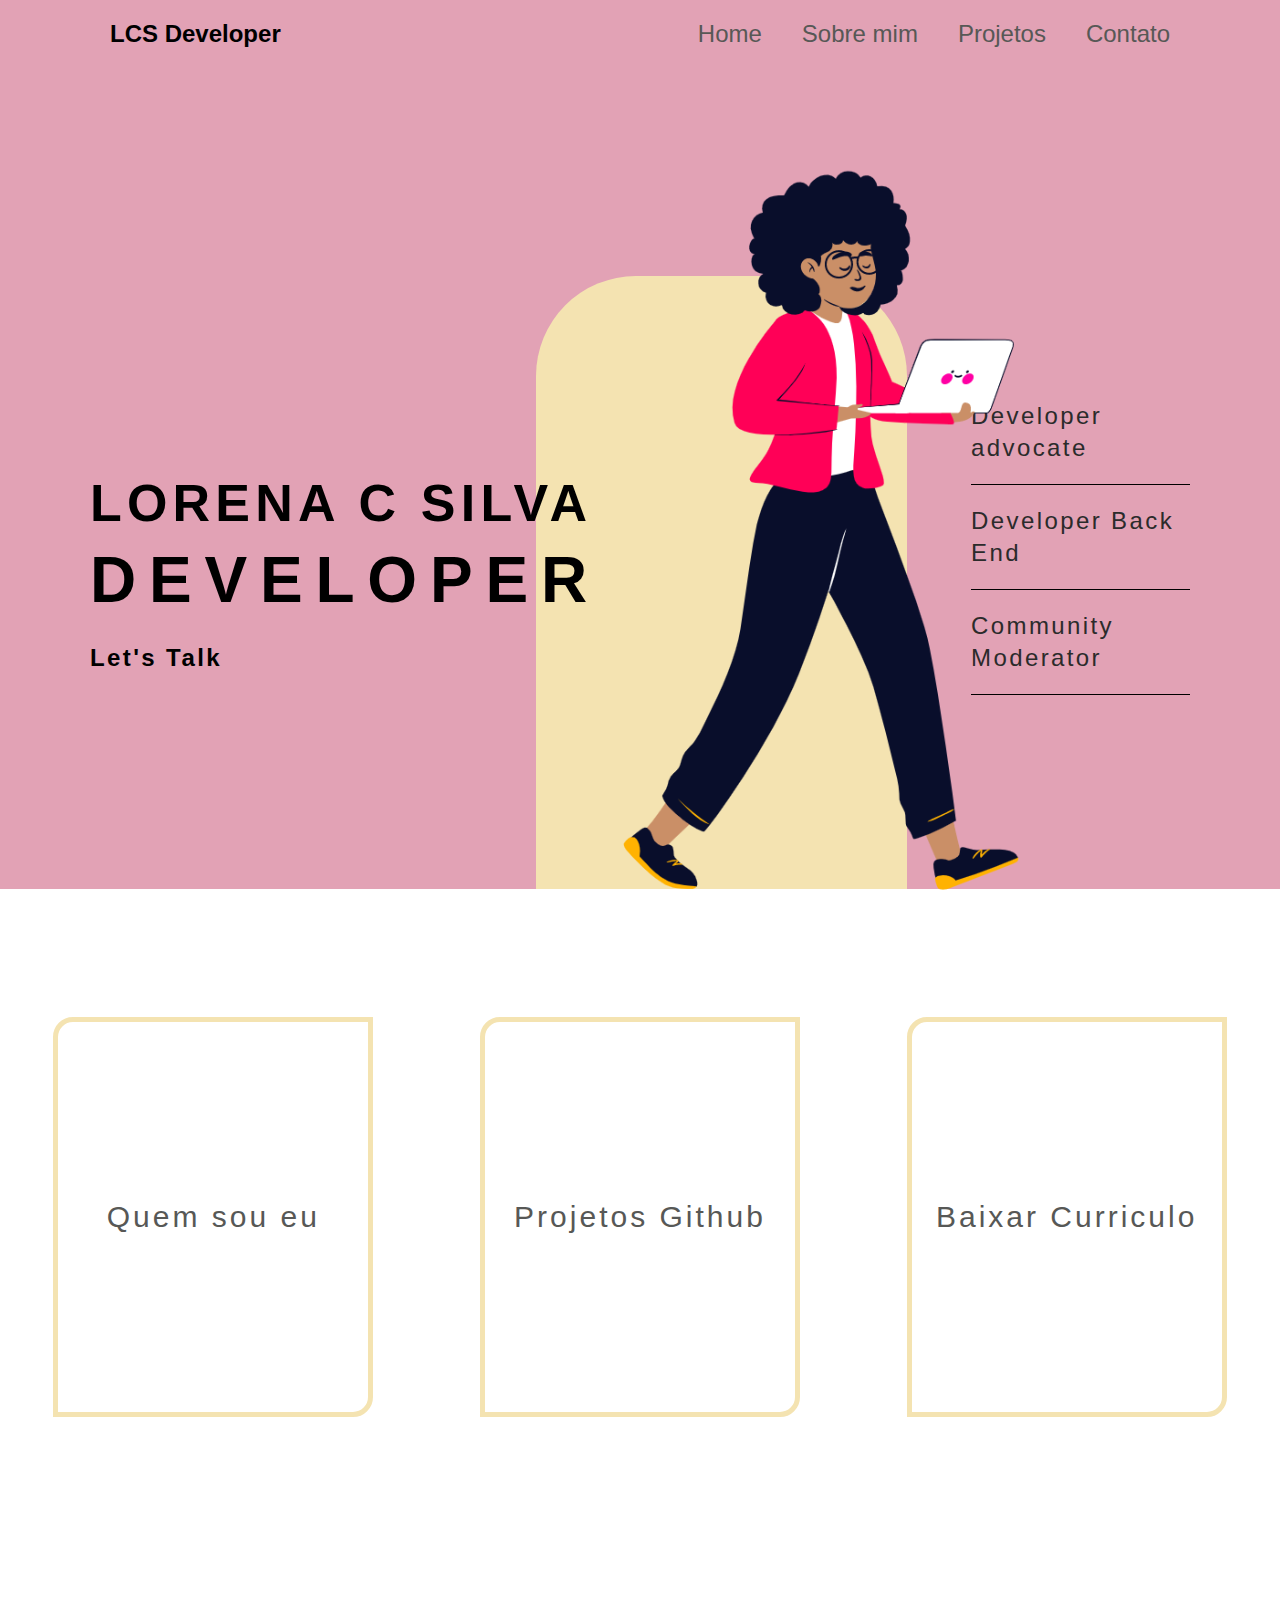
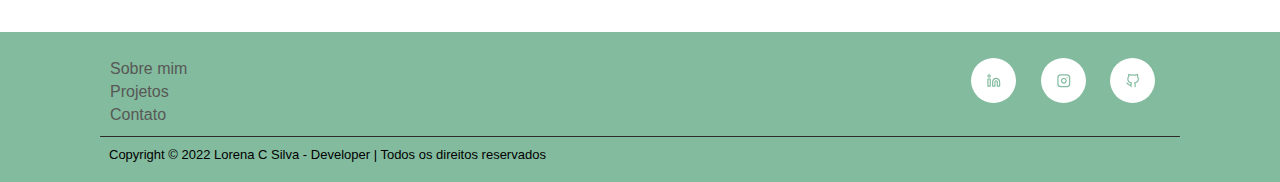
<file: pages/home/home.html>
<!DOCTYPE html>
<html lang="pt-br">

<head>
    <meta charset="UTF-8">
    <meta http-equiv="X-UA-Compatible" content="IE=edge">
    <meta name="viewport" content="width=device-width, initial-scale=1.0">
    <link rel="stylesheet" href="home.css">
    <title>Portifolio</title>

    <nav class="menu-h">
        <ul>
            <li><a>LCS Developer</a></li>

            <li><a href="../contact/contact.html">Contato</a></li>

            <li><a href="../projects/projects.html">Projetos</a></li>

            <li><a href="../about/about.html">Sobre mim</a></li>

            <li><a href="home.html"> Home </a></li>
        </ul>
    </nav>
</head>

<body>

    <div class="home-top">
        <div class="home-top-left">
            <div class="bio">
                <h1>Lorena C Silva</h1>
                <h2>Developer</h2>
                <h3><a href="https://calendly.com/lorenacsilva/30min" target="_blank">Let's Talk</a></h3>
            </div>
        </div>

        <div class="home-image">
            <img src="/img/loren.svg">
        </div>

        <div class="container-yellow"></div>

        <div class="home-top-right">
            <div class="charges">
                <h4>Developer advocate</h4>
                <hr>
                <h4>Developer Back End</h4>
                <hr>
                <h4>Community Moderator</h4>
                <hr>
            </div>
        </div>
    </div>

    <div class="home-middle">
        <div class="squares">
            <div>
                <a class="square-1" href="../about/about.html">Quem sou eu</a>
            </div>
            <div>
                <a class="square-2" href="https://github.com/lorenacsilva">Projetos Github</a>
            </div>
            <div>
                <a class="square-3" href="../Lorena C Silva - Curriculo.pdf" download="curriculo-lorena">Baixar
                    Curriculo</a>
            </div>
        </div>
    </div>
</body>

<footer>
    <nav class="menu-f">
        <div class="about">
            <a href="../about/about.html">Sobre mim</a>
            <a href="https://github.com/lorenacsilva">Projetos</a>
            <a href="../contact/contact.html">Contato</a>
        </div>
    </nav>

    <div class="midias">
        <a class="link" href="https://www.linkedin.com/in/lorenacsilva/" target="_blank"><svg width="45" height="45"
                viewBox="0 0 77 77" fill="none" xmlns="http://www.w3.org/2000/svg">
                <circle cx="38.5" cy="38.5" r="38.5" fill="white" />
                <path
                    d="M43 35C44.5913 35 46.1174 35.6321 47.2426 36.7574C48.3679 37.8826 49 39.4087 49 41V48H45V41C45 40.4696 44.7893 39.9609 44.4142 39.5858C44.0391 39.2107 43.5304 39 43 39C42.4696 39 41.9609 39.2107 41.5858 39.5858C41.2107 39.9609 41 40.4696 41 41V48H37V41C37 39.4087 37.6321 37.8826 38.7574 36.7574C39.8826 35.6321 41.4087 35 43 35V35Z"
                    stroke="#83BB9E" stroke-width="2" stroke-linecap="round" stroke-linejoin="round" />
                <path d="M33 36H29V48H33V36Z" stroke="#83BB9E" stroke-width="2" stroke-linecap="round"
                    stroke-linejoin="round" />
                <path
                    d="M31 33C32.1046 33 33 32.1046 33 31C33 29.8954 32.1046 29 31 29C29.8954 29 29 29.8954 29 31C29 32.1046 29.8954 33 31 33Z"
                    stroke="#83BB9E" stroke-width="2" stroke-linecap="round" stroke-linejoin="round" />
            </svg></a>

        <a class="insta" href="https://instagram.com/loren.dev?igshid=YmMyMTA2M2Y=" target="_blank"><svg width="45"
                height="45" viewBox="0 0 77 77" fill="none" xmlns="http://www.w3.org/2000/svg">
                <circle cx="38.5" cy="38.5" r="38.5" fill="white" />
                <path
                    d="M44 29H34C31.2386 29 29 31.2386 29 34V44C29 46.7614 31.2386 49 34 49H44C46.7614 49 49 46.7614 49 44V34C49 31.2386 46.7614 29 44 29Z"
                    stroke="#83BB9E" stroke-width="2" stroke-linecap="round" stroke-linejoin="round" />
                <path
                    d="M43 38.3701C43.1234 39.2023 42.9812 40.0523 42.5937 40.7991C42.2062 41.5459 41.5931 42.1515 40.8416 42.5297C40.0901 42.908 39.2384 43.0397 38.4077 42.906C37.5771 42.7723 36.8097 42.3801 36.2148 41.7852C35.6199 41.1903 35.2277 40.4229 35.094 39.5923C34.9604 38.7616 35.092 37.91 35.4703 37.1584C35.8485 36.4069 36.4541 35.7938 37.2009 35.4063C37.9477 35.0188 38.7977 34.8766 39.63 35.0001C40.4789 35.1259 41.2648 35.5215 41.8716 36.1284C42.4785 36.7352 42.8741 37.5211 43 38.3701Z"
                    stroke="#83BB9E" stroke-width="2" stroke-linecap="round" stroke-linejoin="round" />
                <path d="M44.5 33.5H44.51" stroke="#83BB9E" stroke-width="2" stroke-linecap="round"
                    stroke-linejoin="round" />
            </svg></a>

        <a class="git" href="https://github.com/lorenacsilva" target="_blank"><svg width="45" height="45"
                viewBox="0 0 77 77" fill="none" xmlns="http://www.w3.org/2000/svg">
                <circle cx="38.5" cy="38.5" r="38.5" fill="white" />
                <g clip-path="url(#clip0_6_33)">
                    <path
                        d="M36 46.0001C31 47.5001 31 43.5001 29 43.0001M43 49.0001V45.1301C43.0375 44.6532 42.9731 44.1739 42.811 43.7239C42.6489 43.2738 42.3929 42.8635 42.06 42.5201C45.2 42.1701 48.5 40.9801 48.5 35.5201C48.4997 34.1239 47.9627 32.7813 47 31.7701C47.4559 30.5486 47.4236 29.1984 46.91 28.0001C46.91 28.0001 45.73 27.6501 43 29.4801C40.708 28.8589 38.292 28.8589 36 29.4801C33.27 27.6501 32.09 28.0001 32.09 28.0001C31.5764 29.1984 31.5441 30.5486 32 31.7701C31.0301 32.7888 30.4925 34.1435 30.5 35.5501C30.5 40.9701 33.8 42.1601 36.94 42.5501C36.611 42.89 36.3573 43.2955 36.1953 43.74C36.0334 44.1845 35.9668 44.6581 36 45.1301V49.0001"
                        stroke="#83BB9E" stroke-width="2" stroke-linecap="round" stroke-linejoin="round" />
                </g>
                <defs>
                    <clipPath id="clip0_6_33">
                        <rect width="24" height="24" fill="white" transform="translate(27 27)" />
                    </clipPath>
                </defs>
            </svg></a>
    </div>

    <div class="footer-bar"></div>

    <a class="copy">Copyright © 2022 Lorena C Silva - Developer | Todos os direitos reservados</a>
</footer>

</html>
</file>
<file: pages/home/home.css>
:root {
  --color-donuts: rgba(226, 162, 181, 1);
  --color-grama: rgba(131, 187, 158, 1);
  --color-sunshine: rgba(244, 227, 177, 1);
  --color-black-panther: rgba(43, 43, 43, 1);
  --color-christian-grey: rgba(87, 88, 86, 1);
  --color-olaf: rgba(255, 255, 255, 1);
  --color-blackout: #000;
}

* {
  font-family: "Roboto", sans-serif;
  margin: 0 auto;
  padding: 0;
  box-sizing: border-box;
}

.menu-h {
  background-color: var(--color-donuts) !important;
  height: 68px;
}

/*  
.menu-h ul {
  max-width: 800px;
  list-style: none;
}

.menu-h ul li {
  display: inline;
}
*/
.menu-h ul li a {
  padding: 20px;
  display: flex;
  text-decoration: none;
  transition: background 0.4s;
  font-size: 24px;
}

.menu-h li:nth-child(n + 2) a:hover {
  color: var(--color-blackout);
}

.menu-h li:first-child {
  float: left;
  color: var(--color-blackout);
  font-weight: bold;
  margin-left: 90px;
  list-style: none;
}

.menu-h li:nth-child(n + 2) {
  float: right;
  display: flex;
  justify-content: space-between;
}

.menu-h li:nth-child(n + 2) a {
  color: var(--color-christian-grey);
}

.menu-h li:nth-child(2) a {
  margin-right: 90px;
}

/*------------ Top -------------*/

.home-top {
  display: flex;
  width: 100%;
  height: 821px;
  background-color: var(--color-donuts);
  padding-top: 100px;
}

.home-image {
  padding: 0 0 0 615px;
  z-index: 1;
  position: absolute;
}

.home-top-left {
  color: var(--color-blackout);
  font-weight: 700;
  z-index: 2;
}

.home-top-left h1 {
  font-size: 52px;
  line-height: 70px;
  letter-spacing: 0.1em;
  text-transform: uppercase !important;
}

.home-top-left h2 {
  font-size: 64px;
  line-height: 84px;
  letter-spacing: 0.2em;
  text-transform: uppercase !important;
}

.home-top-left h3 {
  font-size: 24px;
  line-height: 32px;
  letter-spacing: 0.1em;
  margin-top: 20px;
}

.home-top-right hr {
  border-right-width: 0px;
  border-bottom-width: 0px;
  border-left-width: 0px;
  border-top: 1.5px solid var(--color-blackout);
  margin: 20px 0 20px 0;
}

.home-top-right h4 {
  font-size: 24px;
  letter-spacing: 0.1em;
  color: var(--color-black-panther);
  font-weight: 400;
  line-height: 32px;
}

.container-yellow {
  height: 85%;
  width: 35%;
  background-color: var(--color-sunshine);
  border-radius: 100px 100px 0px 0px;
  position: relative;
  margin-top: 108px;
  right: 5%;
  z-index: 0;
}

.bio {
  margin-top: 50%;
  margin-left: 90px;
}

.bio a {
  text-decoration: none;
  color: var(--color-blackout);
  z-index: 2;
  position: relative;
  border-radius: 5px;
  transition: all 0.5s ease-in-out;
  z-index: 2;
}

.bio a:hover {
  background-color: var(--color-sunshine);
  color: var(--color-blackout);
  border-color: var(--color-sunshine);
  padding: 10px;
}

.charges {
  margin-right: 90px;
  margin-top: 75%;
  z-index: 2;
}

/*----------- Middle -----------*/

.squares {
  display: flex;
  margin-top: 10%;
}

.squares a {
  text-decoration: none;
  letter-spacing: 0.1em;
  color: var(--color-christian-grey);
}

.squares a:hover {
  background-color: var(--color-sunshine);
  color: var(--color-blackout);
}

.square-1,
.square-2,
.square-3 {
  width: 320px;
  height: 400px;
  border: 5px solid var(--color-sunshine);
  border-radius: 20px 0px;
  font-style: normal;
  font-size: 30px;
  display: grid;
  align-items: center;
  text-align: center;
  letter-spacing: 0.1em;
  transition: all 0.5s ease-in-out;
}

.square-1 a,
.square-2 a,
.square-3 a {
  font-style: normal;
  font-size: 30px;
  display: flex;
  align-items: center;
  text-align: center;
  letter-spacing: 0.1em;
}

/* ---------- Footer ----------*/

footer {
  position: absolute;
  width: 100%;
  height: 150px;
  left: 0px;
  top: 1632px;
  background-color: var(--color-grama);
}

footer a {
  margin-left: 20px;
  text-decoration: none;
}

.about {
  padding-top: 25px;
  font-style: normal;
  font-weight: 400;
  font-size: 16px;
  line-height: 23px;
  display: grid;
  text-decoration: none;
  margin-left: 90px;
}

.about a {
  color: var(--color-christian-grey);
}

.about a:hover {
  color: var(--color-blackout);
}

.midia {
  height: 10px;
  width: 10px;
  border-radius: 50px;
}

.midias {
  right: 125px;
  bottom: 75px;
  position: absolute;
  display: block;
}

.footer-bar {
  border-top: 1.5px solid var(--color-black-panther);
  margin: 10px 100px 8px 100px;
  border-radius: 10px;
}

.copy {
  font-size: 13px;
  margin-left: 109px;
}

/*
#menu-f a {
  left: 146px;
  top: 1683px;
  display: block;
  color: var(--color-christian-grey);
  text-decoration: none;
}

#menu-f a:hover {
  text-decoration: none;
  color: var(--color-blackout);
}
*/

/* @media (min-width: 1200px) {
  * {
    margin: 0 auto;
    padding: 0;
    box-sizing: border-box;
    font-family: "Roboto", sans-serif;
  }

  #menu-h {
    background-color: var(--color-donuts);
  }

  #menu-h ul {
    max-width: 570px;
    list-style: none;
    padding: 0;
  }

  #menu-h ul li {
    display: inline;
  }

  #menu-h ul li a {
    color: #494949;
    padding: 20px;
    display: inline-block;
    text-decoration: none;
    transition: background 0.4s;
  }

  #menu-h ul li a:hover {
    color: var(--color-blackout);
  }

  #menu-h ul li:first-child a {
    float: left;
    color: var(--color-blackout);
    font-weight: bold;
  }


  .home-top {
    display: flex;
    width: 100%;
    height: 830px;
    background-color: var(--color-donuts);
    padding-top: 100px;
  }

  .home-image {
    padding: 0 75px 0 765px;
    z-index: 1;
    position: absolute;
  }

  .home-top-right hr {
    border-right-width: 0px;
    border-bottom-width: 0px;
    border-left-width: 0px;
    border-top: 1.5px solid var(--color-blackout);
  }

  .container-yellow {
    height: 85%;
    width: 30%;
    margin-top: 109px;
    background-color: var(--color-sunshine);
    border-radius: 100px 100px 0px 0px;
    position: relative;
  }



  .squares {
    display: flex;
    margin-top: 10%;
  }

  .squares a {
    text-decoration: none;
    letter-spacing: 0.4em;
    color: var(--color-christian-grey);
  }

  .squares a:hover {
    background-color: var(--color-sunshine);
    color: var(--color-blackout);
  }

  .square-1,
  .square-2,
  .square-3 {
    width: 320px;
    height: 400px;
    border: 5px solid var(--color-sunshine);
    border-radius: 20px 0px;
    font-style: normal;
    font-size: 30px;
    display: flex;
    align-items: center;
    text-align: center;
    letter-spacing: 0.4em;
    transition: all 0.5s ease-in-out;
  }


  footer {
    position: absolute;
    width: 100%;
    height: 150px;
    left: 0px;
    top: 1632px;
    background-color: var(--color-grama);
  }

  footer a {
    margin-left: 20px;
    text-decoration: none;
  }

  .about {
    padding-top: 25px;
    font-family: "Roboto", sans-serif;
    font-style: normal;
    font-weight: 400;
    font-size: 16px;
    line-height: 23px;
    display: grid;
    text-decoration: none;
    margin-left: 90px;
  }

  .about a {
    color: var(--color-christian-grey);
  }

  .about a:hover {
    color: var(--color-blackout);
  }

  .midia {
    height: 10px;
    width: 10px;
    border-radius: 50px;
  }

  .midias {
    right: 125px;
    bottom: 75px;
    position: absolute;
    display: block;
  }

  .footer-bar {
    border-top: 1.5px solid #2b2b2b;
    margin: 10px 100px 8px 100px;
    border-radius: 10px;
  }

  .copy {
    font-size: 13px;
    margin-left: 109px;
  }
} */
</file>
